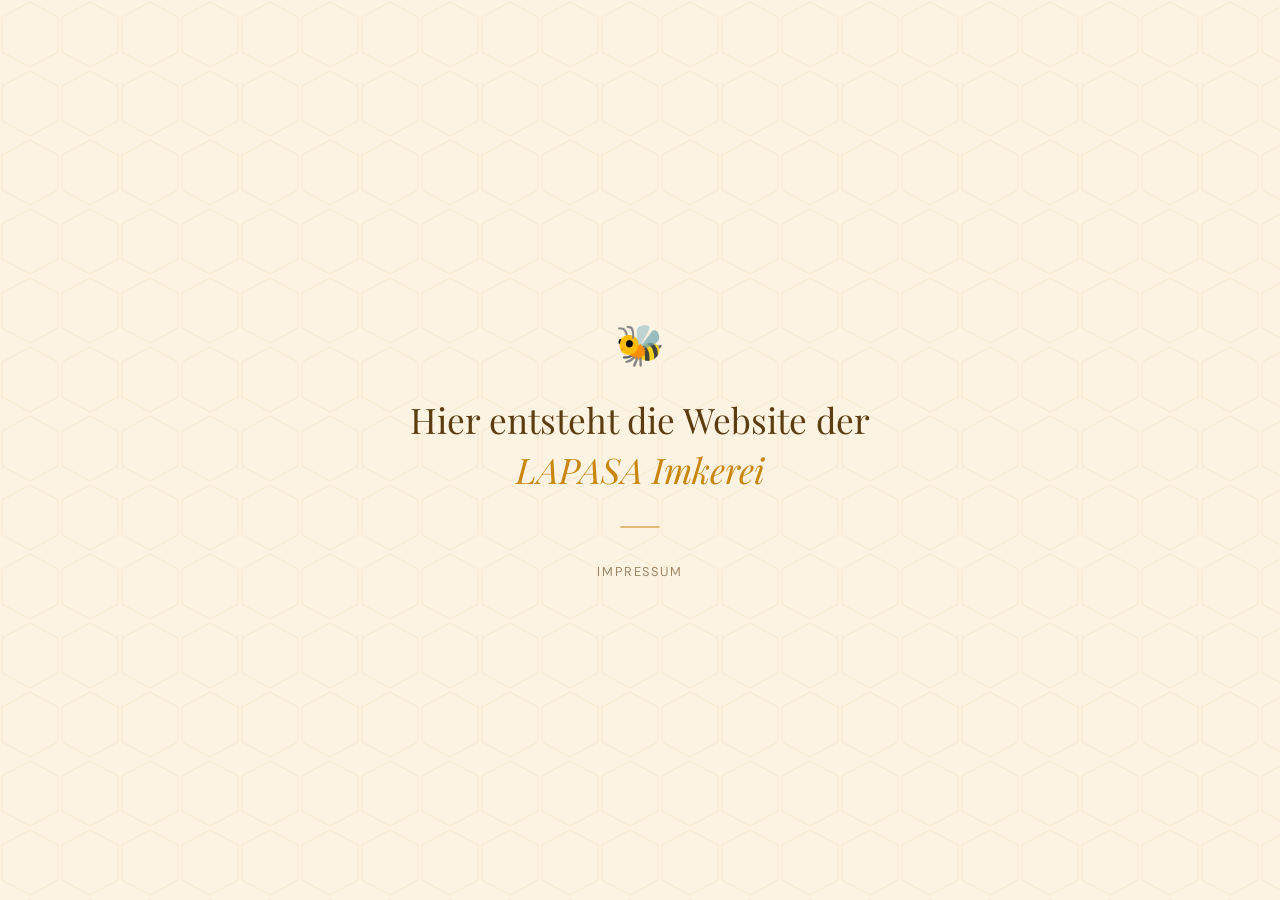
<file: index.html>
<!DOCTYPE html>
<html lang="de">
<head>
    <meta charset="UTF-8">
    <meta name="viewport" content="width=device-width, initial-scale=1.0">
    <title>LAPASA Imkerei</title>
    <link rel="preconnect" href="https://fonts.googleapis.com">
    <link href="https://fonts.googleapis.com/css2?family=Playfair+Display:ital@0;1&family=DM+Sans:wght@300;400&display=swap" rel="stylesheet">
    <link rel="stylesheet" href="style.css">
</head>
<body>
    <div class="container">
        <span class="bee">🐝</span>
        <h1>Hier entsteht die Website der <em>LAPASA Imkerei</em></h1>
        <div class="divider"></div>
        <a href="iii.html">Impressum</a>
    </div>
</body>
</html>
</file>
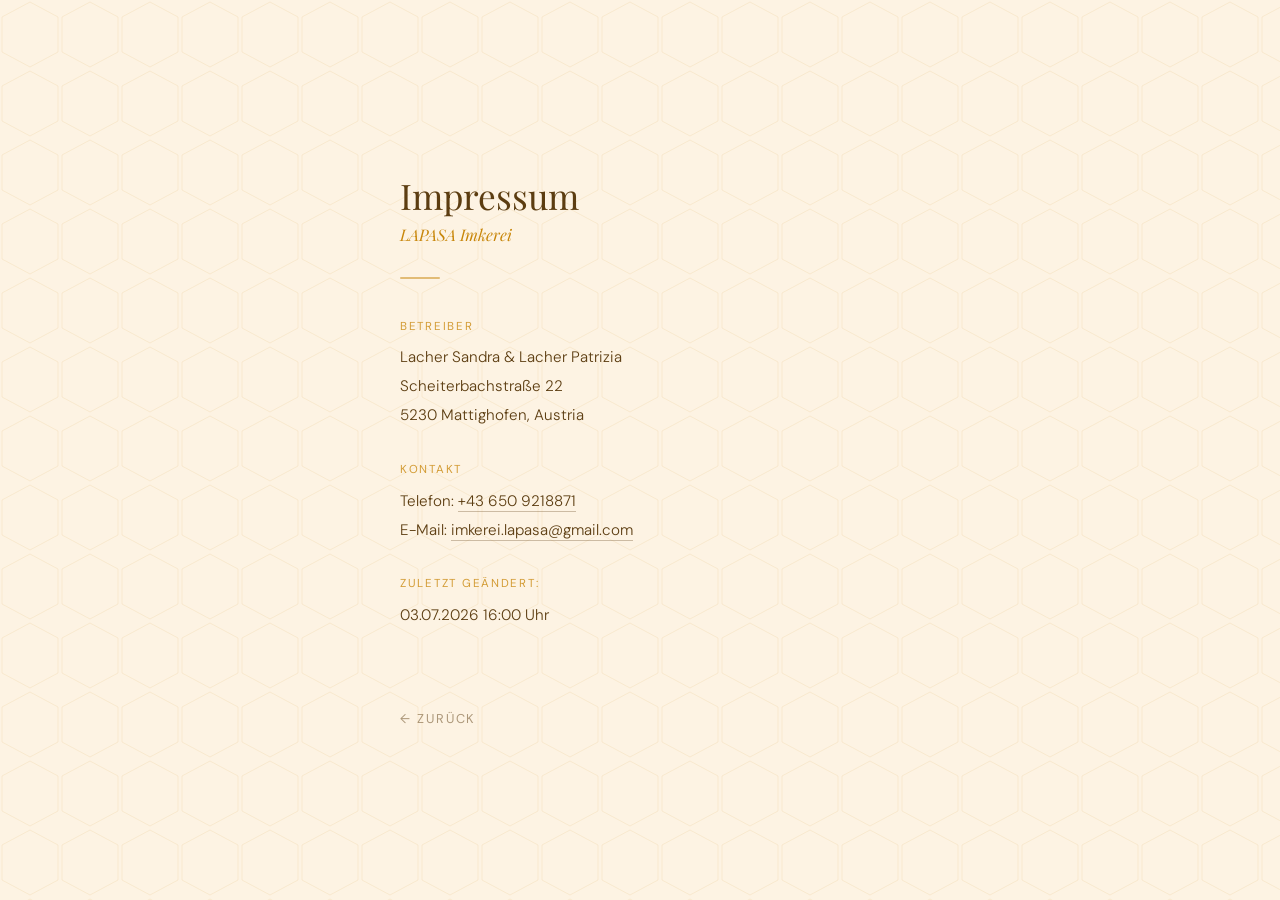
<file: pages/impressum.html>
<!DOCTYPE html>
<html lang="de">
<head>
    <meta charset="UTF-8">
    <meta name="viewport" content="width=device-width, initial-scale=1.0">
    <title>Impressum – LAPASA Imkerei</title>
    <link rel="preconnect" href="https://fonts.googleapis.com">
    <link href="https://fonts.googleapis.com/css2?family=Playfair+Display:ital@0;1&family=DM+Sans:wght@300;400&display=swap" rel="stylesheet">
    <link rel="stylesheet" href="/css/impressum.css">
    <link rel="icon" type="image/svg" href="/images/logo.svg">
</head>
<body>
    <div class="container">
        <h1>Impressum</h1>
        <p class="subtitle">LAPASA Imkerei</p>
        <div class="divider"></div>

        <div class="block">
            <div class="block-label">Betreiber</div>
            <p>
                Lacher Sandra &amp; Lacher Patrizia<br>
                Scheiterbachstraße 22<br>
                5230 Mattighofen, Austria
            </p>
        </div>

        <div class="block">
            <div class="block-label">Kontakt</div>
            <p>
                Telefon: <a href="tel:+436509218871">+43 650 9218871</a><br>
                E-Mail: <a href="mailto:imkerei.lapasa@gmail.com">imkerei.lapasa@gmail.com</a>
            </p>
        </div>

        <div class="block">
            <div class="block-label">Zuletzt geändert:</div>
            <p>03.07.2026 16:00 Uhr</p>
        </div>

        <a class="back" href="/index.html">← Zurück</a>
    </div>
</body>
</html>
</file>
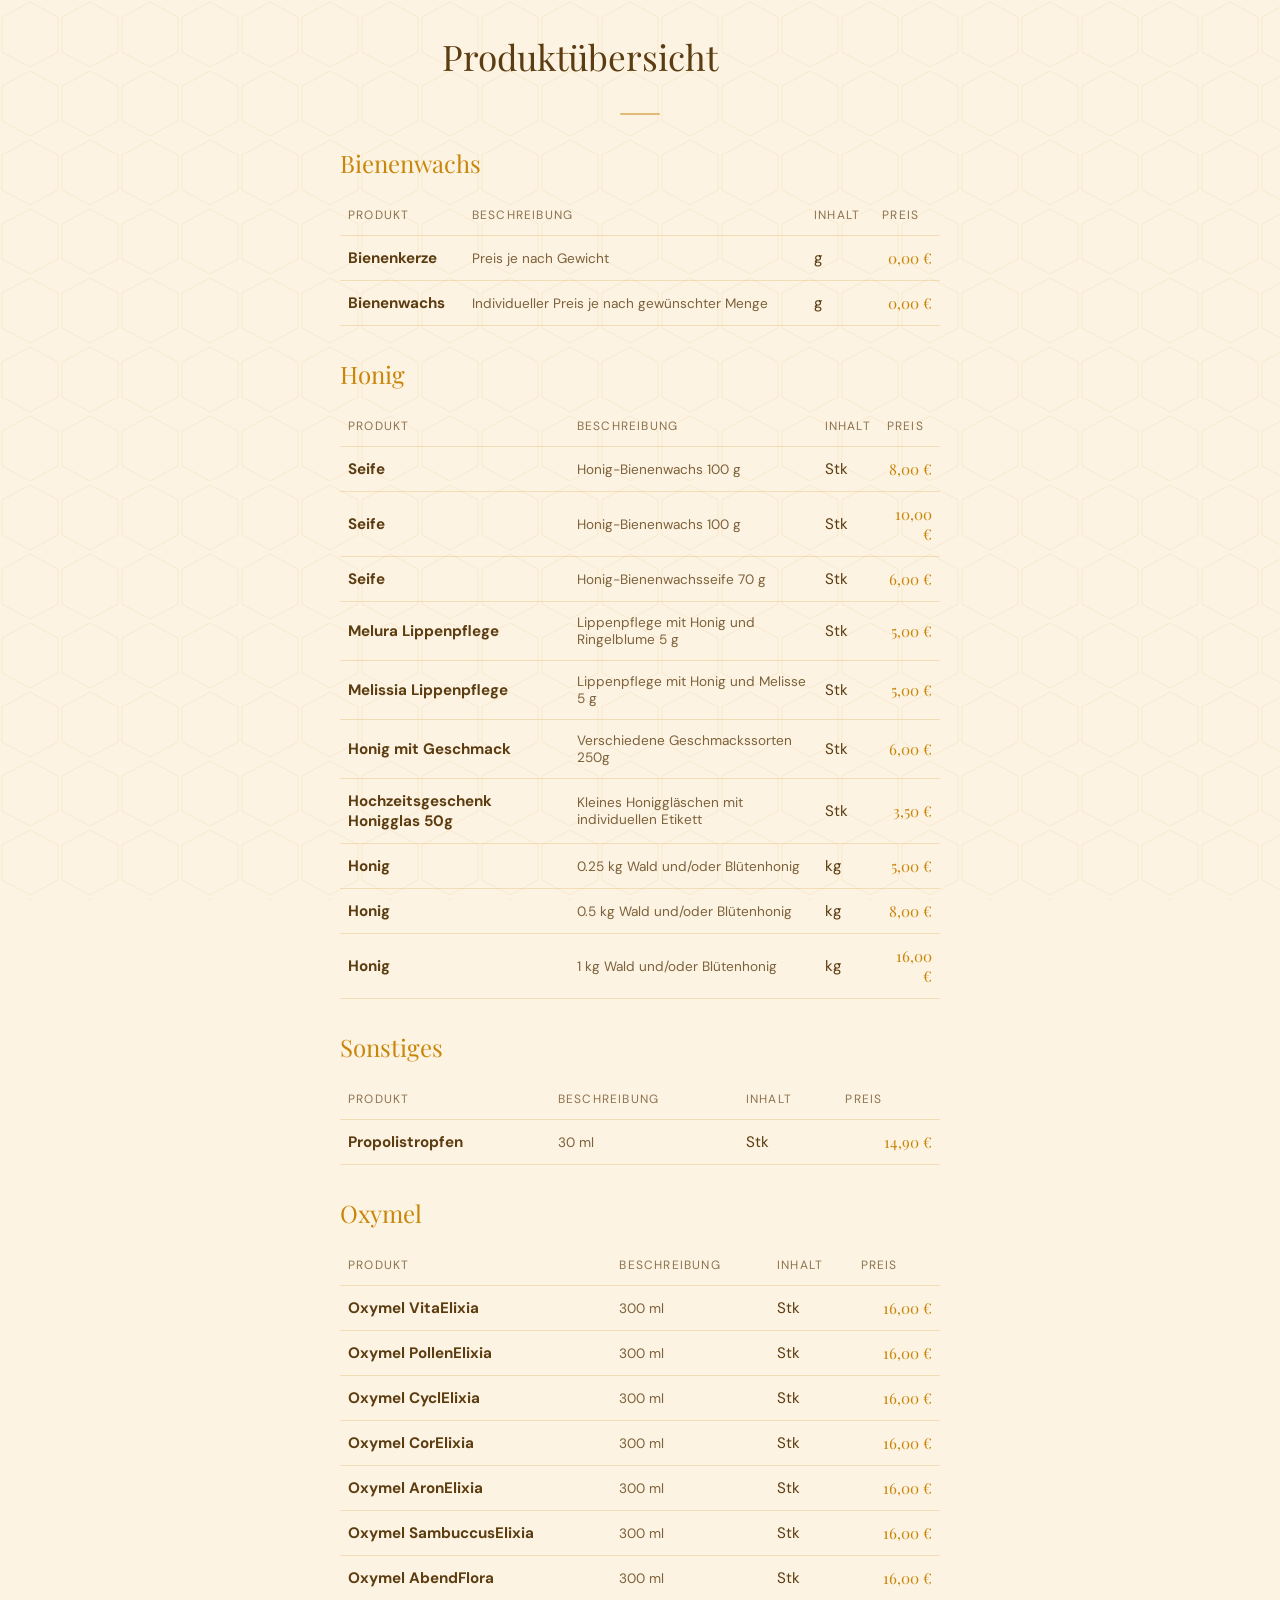
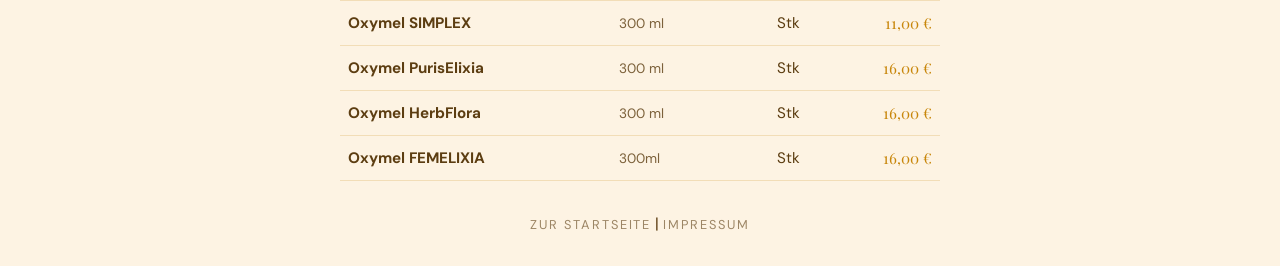
<file: pages/produktu.html>
<!DOCTYPE html>
<html lang="de">
<head>
    <meta charset="UTF-8">
    <meta name="viewport" content="width=device-width, initial-scale=1.0">
    <title>Produkte - LAPASA Imkerei</title>
    <link rel="preconnect" href="https://fonts.googleapis.com">
    <link href="https://fonts.googleapis.com/css2?family=Playfair+Display:ital@0;1&family=DM+Sans:wght@300;400&display=swap" rel="stylesheet">
    <link rel="stylesheet" href="/css/style.css">
    <link rel="stylesheet" href="/css/produktu.css">
    <link rel="icon" type="image/svg" href="/images/logo.svg">
</head>
<body>
    
    <div class="container">
        <h1>Produktübersicht</h1>
        <div class="divider"></div>

        <section class="product-section">
            <div id="produkt-container"></div>
        </section>

        <a href="/index.html">Zur Startseite</a> | 
        <a href="/pages/impressum.html">Impressum</a>
    </div>


    <script src="/js/produkt.js"></script>
</body>
</html>
</file>
<file: style.css>
* { margin: 0; padding: 0; box-sizing: border-box; }

        body {
            min-height: 100vh;
            background-color: #fdf3e3;
            display: flex;
            flex-direction: column;
            align-items: center;
            justify-content: center;
            font-family: 'DM Sans', sans-serif;
            color: #5c3d11;
        }

        /* subtle honeycomb watermark */
        body::before {
            content: '';
            position: fixed;
            inset: 0;
            background-image: url("data:image/svg+xml,%3Csvg xmlns='http://www.w3.org/2000/svg' width='60' height='69' viewBox='0 0 60 69'%3E%3Cpolygon points='30,2 58,17 58,52 30,67 2,52 2,17' fill='none' stroke='%23c8860a' stroke-width='0.8' opacity='0.12'/%3E%3C/svg%3E");
            background-size: 60px 69px;
            pointer-events: none;
            z-index: 0;
        }

        .container {
            position: relative;
            z-index: 1;
            text-align: center;
            padding: 2rem;
        }

        .bee {
            font-size: 2.5rem;
            display: block;
            margin-bottom: 1.5rem;
            animation: float 3s ease-in-out infinite;
        }

        h1 {
            font-family: 'Playfair Display', serif;
            font-size: clamp(1.4rem, 4vw, 2.2rem);
            font-weight: 400;
            line-height: 1.4;
            color: #5c3d11;
            max-width: 480px;
        }

        h1 em {
            font-style: italic;
            color: #c8860a;
        }

        .divider {
            width: 40px;
            height: 2px;
            background: #c8860a;
            margin: 2rem auto;
            border-radius: 2px;
            opacity: 0.5;
        }

        a {
            font-family: 'DM Sans', sans-serif;
            font-size: 0.8rem;
            letter-spacing: 0.15em;
            text-transform: uppercase;
            color: #5c3d11;
            text-decoration: none;
            opacity: 0.6;
            transition: opacity 0.2s;
        }

        a:hover {
            opacity: 1;
        }

        @keyframes float {
            0%, 100% { transform: translateY(0); }
            50%       { transform: translateY(-8px); }
        }
</file>
<file: css/impressum.css>
* { margin: 0; padding: 0; box-sizing: border-box; }

body {
    min-height: 100vh;
    background-color: #fdf3e3;
    display: flex;
    flex-direction: column;
    align-items: center;
    justify-content: center;
    font-family: 'DM Sans', sans-serif;
    color: #5c3d11;
    padding: 3rem 2rem;
}

body::before {
    content: '';
    position: fixed;
    inset: 0;
    background-image: url("data:image/svg+xml,%3Csvg xmlns='http://www.w3.org/2000/svg' width='60' height='69' viewBox='0 0 60 69'%3E%3Cpolygon points='30,2 58,17 58,52 30,67 2,52 2,17' fill='none' stroke='%23c8860a' stroke-width='0.8' opacity='0.12'/%3E%3C/svg%3E");
    background-size: 60px 69px;
    pointer-events: none;
    z-index: 0;
}

.container {
    position: relative;
    z-index: 1;
    max-width: 480px;
    width: 100%;
}

h1 {
    font-family: 'Playfair Display', serif;
    font-size: 2.2rem;
    font-weight: 400;
    margin-bottom: 0.3rem;
    }

.subtitle {
    font-style: italic;
    font-family: 'Playfair Display', serif;
    color: #c8860a;
    font-size: 1rem;
    margin-bottom: 2rem;
}

.divider {
    width: 40px;
    height: 2px;
    background: #c8860a;
    margin-bottom: 2.5rem;
    border-radius: 2px;
    opacity: 0.5;
}

.block {
    margin-bottom: 2rem;
}

.block-label {
    font-size: 0.72rem;
    letter-spacing: 0.15em;
    text-transform: uppercase;
    color: #c8860a;
    opacity: 0.8;
    margin-bottom: 0.6rem;
}

.block p {
    font-size: 0.95rem;
    font-weight: 300;
    line-height: 1.9;
}

.block a {
    color: #5c3d11;
    text-decoration: none;
    border-bottom: 1px solid rgba(92,61,17,0.3);
    transition: border-color 0.2s;
}

.block a:hover {
    border-color: #c8860a;
}

.back {
     display: inline-flex;
     align-items: center;
     gap: 0.4rem;
     margin-top: 3rem;
     font-size: 0.8rem;
     letter-spacing: 0.15em;
     text-transform: uppercase;
     color: #5c3d11;
     text-decoration: none;
     opacity: 0.5;
     transition: opacity 0.2s;
}
.back:hover { opacity: 1; }
</file>
<file: css/style.css>
* { margin: 0; padding: 0; box-sizing: border-box; }

        body {
            min-height: 100vh;
            background-color: #fdf3e3;
            display: flex;
            flex-direction: column;
            align-items: center;
            justify-content: center;
            font-family: 'DM Sans', sans-serif;
            color: #5c3d11;
        }

        /* subtle honeycomb watermark */
        body::before {
            content: '';
            position: fixed;
            inset: 0;
            background-image: url("data:image/svg+xml,%3Csvg xmlns='http://www.w3.org/2000/svg' width='60' height='69' viewBox='0 0 60 69'%3E%3Cpolygon points='30,2 58,17 58,52 30,67 2,52 2,17' fill='none' stroke='%23c8860a' stroke-width='0.8' opacity='0.12'/%3E%3C/svg%3E");
            background-size: 60px 69px;
            pointer-events: none;
            z-index: 0;
        }

        .container {
            position: relative;
            z-index: 1;
            text-align: center;
            padding: 2rem;
        }

        .bee {
            font-size: 2.5rem;
            display: block;
            margin-bottom: 1.5rem;
            animation: float 3s ease-in-out infinite;
        }

        h1 {
            font-family: 'Playfair Display', serif;
            font-size: clamp(1.4rem, 4vw, 2.2rem);
            font-weight: 400;
            line-height: 1.4;
            color: #5c3d11;
            max-width: 480px;
        }

        h1 em {
            font-style: italic;
            color: #c8860a;
        }

        .divider {
            width: 40px;
            height: 2px;
            background: #c8860a;
            margin: 2rem auto;
            border-radius: 2px;
            opacity: 0.5;
        }

        a {
            font-family: 'DM Sans', sans-serif;
            font-size: 0.8rem;
            letter-spacing: 0.15em;
            text-transform: uppercase;
            color: #5c3d11;
            text-decoration: none;
            opacity: 0.6;
            transition: opacity 0.2s;
        }

        a:hover {
            opacity: 1;
        }

        @keyframes float {
            0%, 100% { transform: translateY(0); }
            50%       { transform: translateY(-8px); }
        }
</file>
<file: css/produktu.css>
.product-section {
    width: 100%;
    max-width: 600px;
    margin: 2rem auto;
    text-align: left;
}

.product-section h2 {
    font-family: 'Playfair Display', serif;
    color: #c8860a;
    margin: 2rem 0 1rem 0;
    font-weight: 400;
}

.lapasa-table {
    width: 100%;
    border-collapse: collapse;
    margin-bottom: 2rem;
}

.lapasa-table th, .lapasa-table td {
    padding: 12px 8px;
    border-bottom: 1px solid rgba(198, 134, 10, 0.2);
    font-size: 0.95rem;
}

.lapasa-table th {
    text-align: left;
    color: #5c3d11;
    opacity: 0.7;
    font-weight: 400;
    text-transform: uppercase;
    font-size: 0.75rem;
    letter-spacing: 0.1em;
}

.lapasa-table td:last-child {
    text-align: right;
    font-family: 'Playfair Display', serif;
    color: #c8860a;
}
</file>
